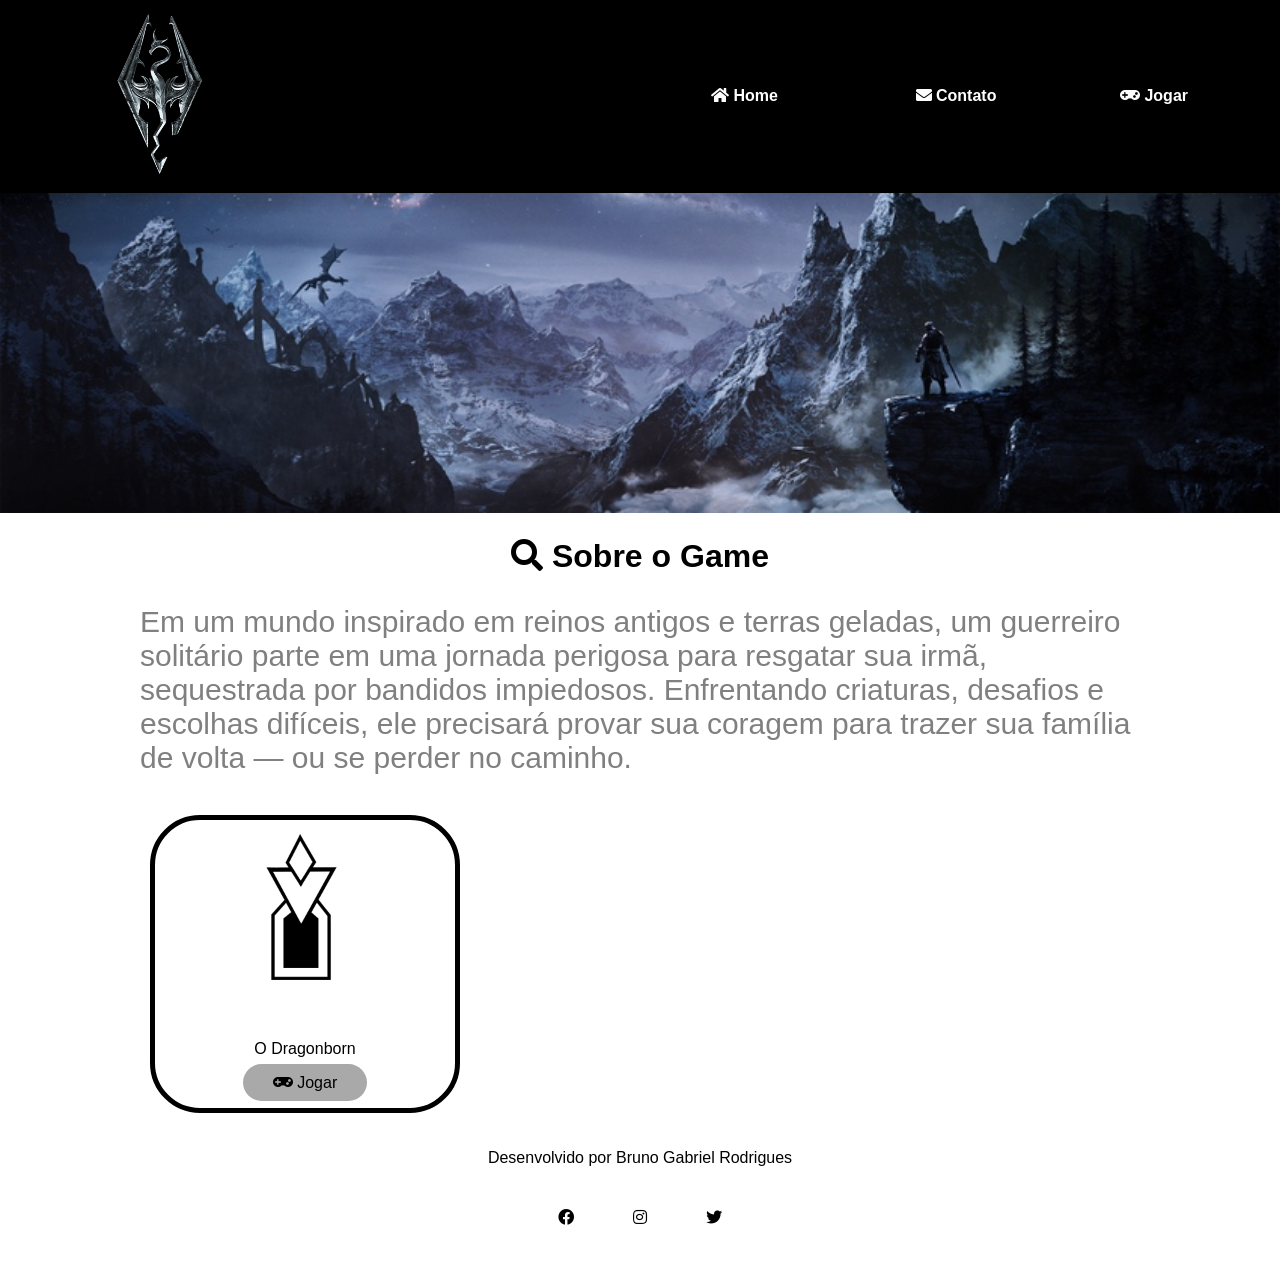
<file: index.html>
<!DOCTYPE html>
<html lang="pt-br">
<head>
	<meta charset="utf-8">
	<meta name="viewport" content="width=device-width, initial-scale=1">
	<title>O Dragonborn</title>
	<link rel="shortcut icon" href="imagens/icone.png">
	<link rel="preconnect" href="https://fonts.googleapis.com">
<link rel="preconnect" href="https://fonts.gstatic.com" crossorigin>
<link href="https://fonts.googleapis.com/css2?family=Roboto+Slab:wght@100..900&display=swap" rel="stylesheet">
<link rel="stylesheet" type="text/css" href="css/style.css">
<link rel="stylesheet" type="text/css" href="css/all.min.css">
<link rel="stylesheet" href="css/style.css">
</head>
<body>
	<header>
		<a href="index.html" title="Home">
			<img src="imagens/logo.webp" alt="Dragonborn" title="Dragonborn">
		</a>

		<a href="javascript:mostrarmenu()" class="menu">
			<i class="fas fa-bars"></i>
		</a>

		<nav>
			<ul>
			<li>
				<a href="index.html" title="home">
					<i class="fas fa-home"></i>
					Home
				</a>
			</li>
			<li>
				<a href="contato.html" title="Contato">
					<i class="fas fa-envelope"></i>
					Contato
				</a>
			</li>	
			<li>
				<a href="jogar.html" title="Jogar">
					<i class="fas fa-gamepad"></i>
					Jogar
				</a>
			</li>	

			</ul>
		</nav>
	</header>

	<div class="banner">
		<img src="imagens/banner.jpg" alt="Banner" title="Banner">
	</div>

	<main>
		<div class="sobregame">
			<h1><i class="fas fa-search"></i> Sobre o Game</h1>
				<p>Em um mundo inspirado em reinos antigos e terras geladas, um guerreiro solitário parte em uma jornada perigosa para resgatar sua irmã, sequestrada por bandidos impiedosos. Enfrentando criaturas, desafios e escolhas difíceis, ele precisará provar sua coragem para trazer sua família de volta — ou se perder no caminho.</p>
	</div>

		<div class="grid">
			

			<div class="coluna">
				<img src="imagens/acesso.png" alt="O Dragonborn" title="O Dragonborn">
				<p>O Dragonborn</p>
				<p>
					<a href="jogar.html" title="Detalhes" class="btn">
						<i class="fas fa-gamepad"></i>
						Jogar
					</a>
				</p>
			</div>
		</div>
	</main>


	<footer>
		<p>Desenvolvido por Bruno Gabriel Rodrigues</p>
		<p>
			<a href="https://facebook.com" title="Facebook">
				<i class="fab fa-facebook"></i>
			</a>
			<a href="https://instagram.com" title="Instagram">
				<i class="fab fa-instagram"></i>
			</a>
			<a href="https://twitter.com" title="twitter">
				<i class="fab fa-twitter"></i>
			</a>
		</p>
	</footer>

	<script>
		function mostrarmenu() {
			document.querySelector("header nav").classList.toggle("mostrar");
		}
	</script>
</body>
</html>
</file>
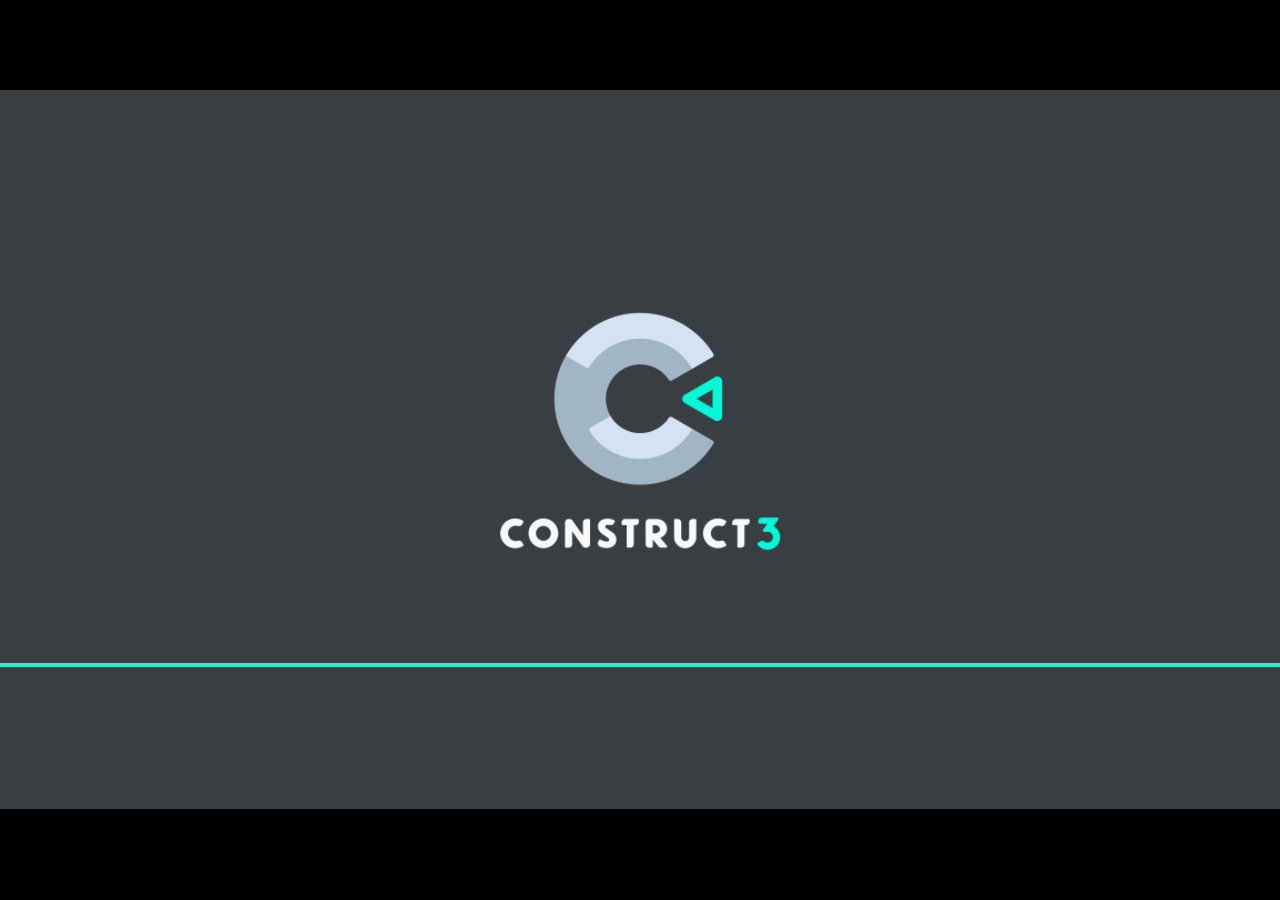
<file: jogo/index.html>
<!DOCTYPE html>
<html>
<head>
    <meta charset="UTF-8">
	<title>O Dragonborn</title>
	<meta name="viewport" content="width=device-width, initial-scale=1.0, maximum-scale=1.0, minimum-scale=1.0, user-scalable=no">
	
	<!-- Made with Construct, the game and app creator :: https://www.construct.net -->
	<meta name="generator" content="Scirra Construct">



	<link rel="manifest" href="appmanifest.json">
	<link rel="apple-touch-icon" sizes="128x128" href="icons/icon-128.png">
	<link rel="apple-touch-icon" sizes="256x256" href="icons/icon-256.png">
	<link rel="apple-touch-icon" sizes="512x512" href="icons/icon-512.png">
	<link rel="icon" type="image/png" href="icons/icon-512.png">

	<link rel="stylesheet" href="style.css">



</head> 
 
<body>

	

<script>
localStorage.clear();

if (location.protocol.substr(0, 4) === "file")
{
	alert("Web exports won't work until you upload them. (When running on the file: protocol, browsers block many features from working for security reasons.)");
}
</script>
	
	<noscript>
		<div id="notSupportedWrap">
			<h2 id="notSupportedTitle">This content requires JavaScript</h2>
			<p class="notSupportedMessage">JavaScript appears to be disabled. Please enable it to view this content.</p>
		</div>
	</noscript>
	<script src="scripts/modernjscheck.js"></script>
	<script src="scripts/supportcheck.js"></script>
	<script src="scripts/offlineclient.js" type="module"></script>
	<script src="scripts/main.js" type="module"></script>
	<script src="scripts/register-sw.js" type="module"></script>

</body> 
</html>
</file>
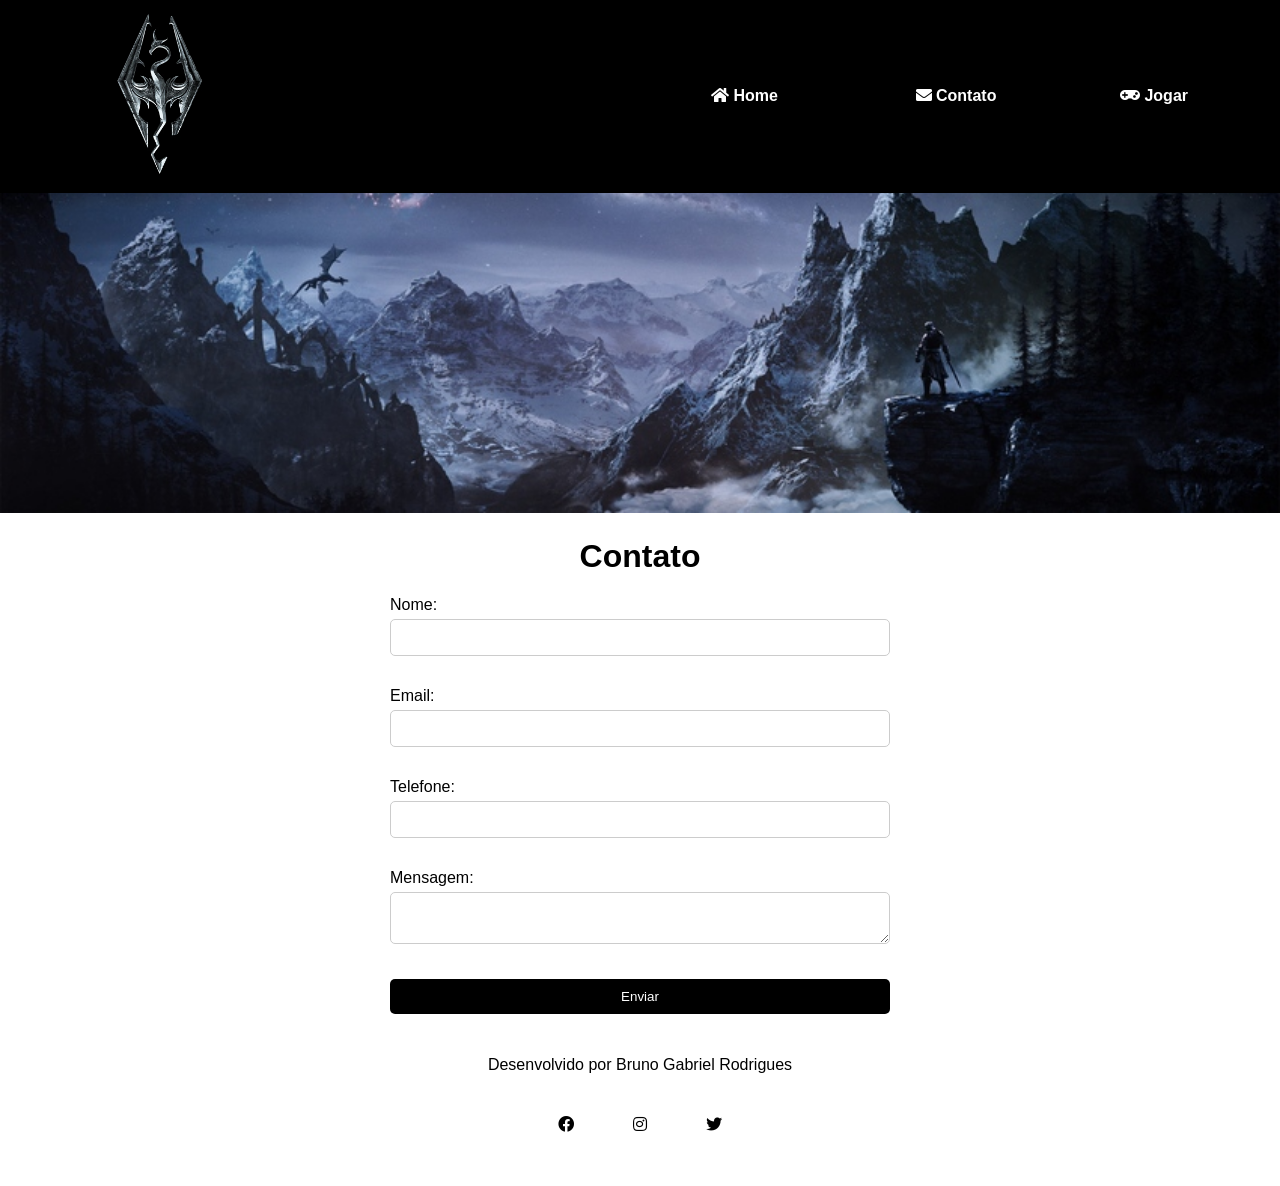
<file: contato.html>
<!DOCTYPE html>
<html lang="pt-br">
<head>
	<meta charset="utf-8">
	<meta name="viewport" content="width=device-width, initial-scale=1">
	<title>O Dragonborn</title>
	<link rel="shortcut icon" href="imagens/icone.png">
	<link rel="preconnect" href="https://fonts.googleapis.com">
<link rel="preconnect" href="https://fonts.gstatic.com" crossorigin>
<link href="https://fonts.googleapis.com/css2?family=Roboto+Slab:wght@100..900&display=swap" rel="stylesheet">
<link rel="stylesheet" type="text/css" href="css/style.css">
<link rel="stylesheet" type="text/css" href="css/all.min.css">
</head>

<body>
	<header>
		<a href="index.html" title="Home">
			<img src="imagens/logo.webp" alt="Dragonborn" title="Dragonborn">
		</a>

		<a href="javascript:mostrarmenu()" class="menu">
			<i class="fas fa-bars"></i>
		</a>

		<nav>
			<ul>
			<li>
				<a href="index.html" title="home">
					<i class="fas fa-home"></i>
					Home
				</a>
			</li>
			<li>
				<a href="contato.html" title="Contato">
					<i class="fas fa-envelope"></i>
					Contato
				</a>
			</li>	
			<li>
				<a href="jogar.html" title="Jogar">
					<i class="fas fa-gamepad"></i>
					Jogar
				</a>
			</li>	

			</ul>
		</nav>
	</header>

	<div class="banner">
		<img src="imagens/banner.jpg" alt="Banner" title="Banner">
	</div>

	<main>

	<h1>Contato</h1>  

	<form onsubmit="return validarFormulario()">

		<p>
			<label>Nome:</label><br>
			<input type="text" id="nome" required autocomplete="off">
		</p>

		<p>
			<label>Email:</label><br>
			<input type="email" id="email" required autocomplete="off">
		</p>

		<p>
			<label>Telefone:</label><br>
			<input type="tel" id="telefone" required autocomplete="off">
		</p>

		<p>
			<label>Mensagem:</label><br>
			<textarea name="mensagem"></textarea>
		</p>

		<p>
			<button type="submit">Enviar</button>
		</p>

	</form>

</main>


	<footer>
		<p>Desenvolvido por Bruno Gabriel Rodrigues</p>
		<p>
			<a href="https://facebook.com" title="Facebook">
				<i class="fab fa-facebook"></i>
			</a>
			<a href="https://instagram.com" title="Instagram">
				<i class="fab fa-instagram"></i>
			</a>
			<a href="https://twitter.com" title="twitter">
				<i class="fab fa-twitter"></i>
			</a>
		</p>
	</footer>

	<script>
		function mostrarmenu() {
			document.querySelector("header nav").classList.toggle("mostrar");
		}

function validarFormulario() {
	let nome = document.getElementById("nome").value;
	let email = document.getElementById("email").value;
	let telefone = document.getElementById("telefone").value;

	if (nome == "" || email == "" || telefone == "") {
		alert("Preencha todos os campos!");
		return false;
	}

	alert("Dados enviados:\nNome: " + nome + "\nEmail: " + email + "\nTelefone: " + telefone);
	return false;
}
</script>
</body>
</html>
</file>
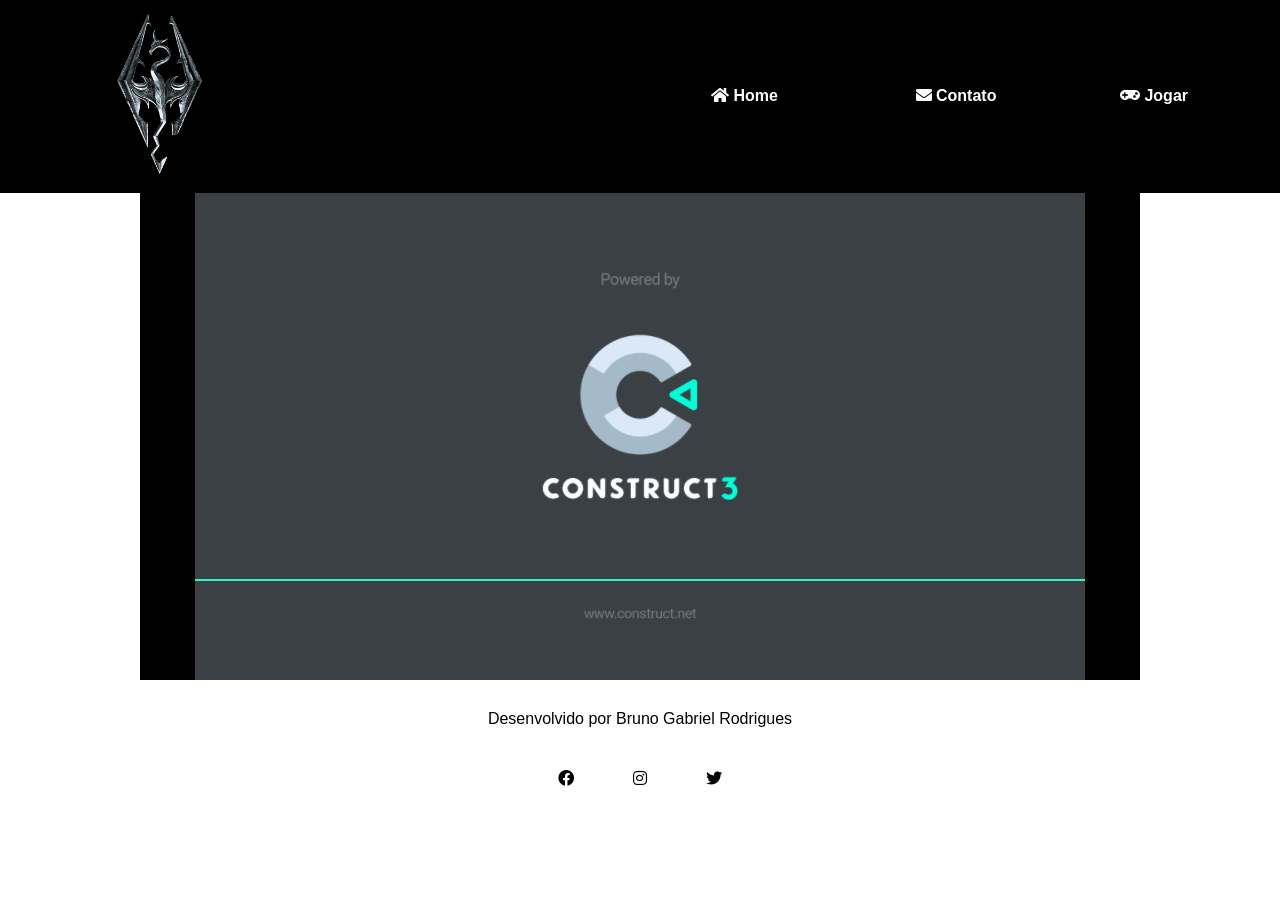
<file: jogar.html>
<!DOCTYPE html>
<html lang="pt-br">
<head>
	<meta charset="utf-8">
	<meta name="viewport" content="width=device-width, initial-scale=1">
	<title>O Dragonborn</title>
	<link rel="shortcut icon" href="imagens/icone.png">
	<link rel="preconnect" href="https://fonts.googleapis.com">
<link rel="preconnect" href="https://fonts.gstatic.com" crossorigin>
<link href="https://fonts.googleapis.com/css2?family=Roboto+Slab:wght@100..900&display=swap" rel="stylesheet">
<link rel="stylesheet" type="text/css" href="css/style.css">
<link rel="stylesheet" type="text/css" href="css/all.min.css">
<link rel="stylesheet" href="css/style.css">
</head>
<body>
	<header>
		<a href="index.html" title="Home">
			<img src="imagens/logo.webp" alt="Dragonborn" title="Dragonborn">
		</a>

		<a href="javascript:mostrarmenu()" class="menu">
			<i class="fas fa-bars"></i>
		</a>

		<nav>
			<ul>
			<li>
				<a href="index.html" title="home">
					<i class="fas fa-home"></i>
					Home
				</a>
			</li>
			<li>
				<a href="contato.html" title="Contato">
					<i class="fas fa-envelope"></i>
					Contato
				</a>
			</li>	
			<li>
				<a href="jogar.html" title="Jogar">
					<i class="fas fa-gamepad"></i>
					Jogar
				</a>
			</li>	

			</ul>
		</nav>
	</header>

	<main>
		<h1>Jogar</h1>

	<iframe src="jogo/index.html" width="100%" height="500" style="border:none;"></iframe>

	</main>


	<footer>
		<p>Desenvolvido por Bruno Gabriel Rodrigues</p>
		<p>
			<a href="https://facebook.com" title="Facebook">
				<i class="fab fa-facebook"></i>
			</a>
			<a href="https://instagram.com" title="Instagram">
				<i class="fab fa-instagram"></i>
			</a>
			<a href="https://twitter.com" title="twitter">
				<i class="fab fa-twitter"></i>
			</a>
		</p>
	</footer>

	<script>
		function mostrarmenu() {
			document.querySelector("header nav").classList.toggle("mostrar");
		}
	</script>
</body>
</html>
</file>
<file: css/style.css>
body {
	margin: 0;
	font-family: Raleway, Arial;
	font-size: 16px;
	padding-top: 100px;

}
a {
	text-decoration: none; /* tira sublinhado */
	color: black;          /* deixa preto */
}
header {
	width: 100%;
	background: black;
	padding: 10px;
	box-sizing: border-box;

	display: flex;                 /* ativa flex */
	justify-content: space-between; /* separa esquerda/direita */
	align-items: center;           /* alinha verticalmente */

	position: fixed;
	top: 0;
}

header nav ul {
	list-style: none;
}
header nav ul li {
	display: inline-block;
	margin: 50px;
	width: 100px;

}
header nav ul li a {
	text-decoration: none;
	color: white;
	font-weight: 900;
	transition: all 0.5s;
}
header nav ul li a:hover {
	color:darkgrey;
}
.banner img {
	width: 100%;
}

.sobregame p {
	font-size: 30px;
	color: gray;
}

header img{
	width: 300px;
}
main h1, footer p {
	text-align: center;
	color: black;

}
main {
	width: 1000px;
	margin: auto;
}
.grid {
	display: grid;
	grid-template-columns: repeat(3, 33%);
}
.grid .coluna img {
	width: 50%;
	text-align: center;
}
.grid .coluna {
	text-align: center;
	border: 5px solid black;
	border-radius: 50px;
	margin: 10px;
}
.btn {
	background: darkgrey;
	text-decoration: none;
	padding: 10px 30px;
	color: black;
	border-radius: 100px;
	transition: all 0.5s;
}
.btn:hover {
	background: black;
	color: darkgrey;
}
footer {
	background: white;
	padding: 10px 0;
}
footer a {
	background: white;
	text-decoration: none;
	margin: 20px;
	color: black;
	border-radius: 100px;
	width: 30px;
	height: 30px;
	display: inline-block;
	line-height: 30px;
	transition: all 0.5s;
}
footer a:hover {
	background: black;
	color: white;
}
.menu {
	display: none;
}
.mostrar {
	display: block;
}

@media (max-width: 420px) {

	.banner {
		display: none;
	}

	main {
		width: 100%;
	}

	.grid {
		grid-template-columns: 100%;
	}

	/* MENU ESCONDIDO */
	header nav {
		display: none;
		width: 100%;
		background: black;
		position: absolute;
		top: 100%; /* joga pra baixo do header */
		left: 0;
	}

	/* QUANDO CLICA (classe .mostrar) */
	header nav.mostrar {
		display: block;
	}

	/* LISTA CENTRALIZADA */
	header nav ul {
		display: block;
		text-align: center;
		margin: 0;
		padding: 0;
	}

	header nav ul li {
		display: block;
		width: 100%;
		margin: 10px 0;
	}

	header nav ul li a {
		display: block;
		padding: 10px;
		color: white;
	}

	/* BOTÃO hamburguer */
	.menu {
		display: block;
		border: 1px solid white;
		padding: 10px 15px;
		color: white;
		border-radius: 5px;
		margin-left: auto;
	}

	/* ajustar logo */
	header img {
		height: 100px;
	}
}
form {
	max-width: 500px;
	margin: auto;
	text-align: left;
}

form input,
form textarea {
	width: 100%;
	padding: 10px;
	margin-top: 5px;
	margin-bottom: 15px;
	border: 1px solid #ccc;
	border-radius: 5px;
	box-sizing: border-box;
}

form button {
	width: 100%;
	padding: 10px;
	background: black;
	color: white;
	border: none;
	border-radius: 5px;
	cursor: pointer;
	transition: 0.3s;
}

form button:hover {
	background: darkgrey;
}
</file>
<file: jogo/style.css>
html, body {
	padding: 0;
	margin: 0;
	overflow: hidden;
	height: 100%;
}

body {
	background: #000000;
	color: white;
}

input[type="file"] {
	color: black;
}

/* for scaling checkboxes according to the font size */
.c3-auto-size-checkbox {
	font-size: 1em;
	width: 1em;
	height: 1em;
	vertical-align: bottom;
	margin: 0.1em 0.25em;
}

html, body, canvas {
	touch-action-delay: none;
	touch-action: none;
}

canvas, .c3htmlwrap {
	position: absolute;
}

.c3htmlwrap {
	contain: strict;
}

.c3overlay {
	pointer-events: none;
}

.c3htmlwrap[interactive] > * {
	pointer-events: auto;
}

/* HACK - work around elements being selectable only in iOS WKWebView for some reason */
html[ioswebview] .c3htmlwrap,
html[ioswebview] canvas {
	-webkit-user-select: none;
	user-select: none;
}

html[ioswebview] .c3htmlwrap > * {
	-webkit-user-select: auto;
	user-select: auto;
}

#notSupportedWrap {
	margin: 2em auto 1em auto;
	width: 75%;
	max-width: 45em;
	border: 2px solid #aaa;
	border-radius: 1em;
	padding: 2em;
	background-color: #f0f0f0;
	font-family: "Segoe UI", Frutiger, "Frutiger Linotype", "Dejavu Sans", "Helvetica Neue", Arial, sans-serif;
	color: black;
}

#notSupportedTitle {
	font-size: 1.8em;
}

.notSupportedMessage {
	font-size: 1.2em;
}

.notSupportedMessage em {
	color: #888;
}

/* bbcode styles */
.bbCodeH1 {
	font-size: 2em;
	font-weight: bold;
}

.bbCodeH2 {
	font-size: 1.5em;
	font-weight: bold;
}

.bbCodeH3 {
	font-size: 1.25em;
	font-weight: bold;
}

.bbCodeH4 {
	font-size: 1.1em;
	font-weight: bold;
}

.bbCodeItem::before {
	content: " • ";
}

/* For text icons converted to HTML: size the height to the line height
   preserving the aspect ratio. Also add position: relative as that allows
   just adding a 'top' style for the iconoffsety style. */
.c3-text-icon {
	height: 1em;
	width: auto;
	position: relative;
}

/* screen reader text */
.c3-screen-reader-text {
	position: absolute;
	width: 1px;
    height: 1px;
    overflow: hidden;
    clip: rect(1px, 1px, 1px, 1px);
}
</file>
